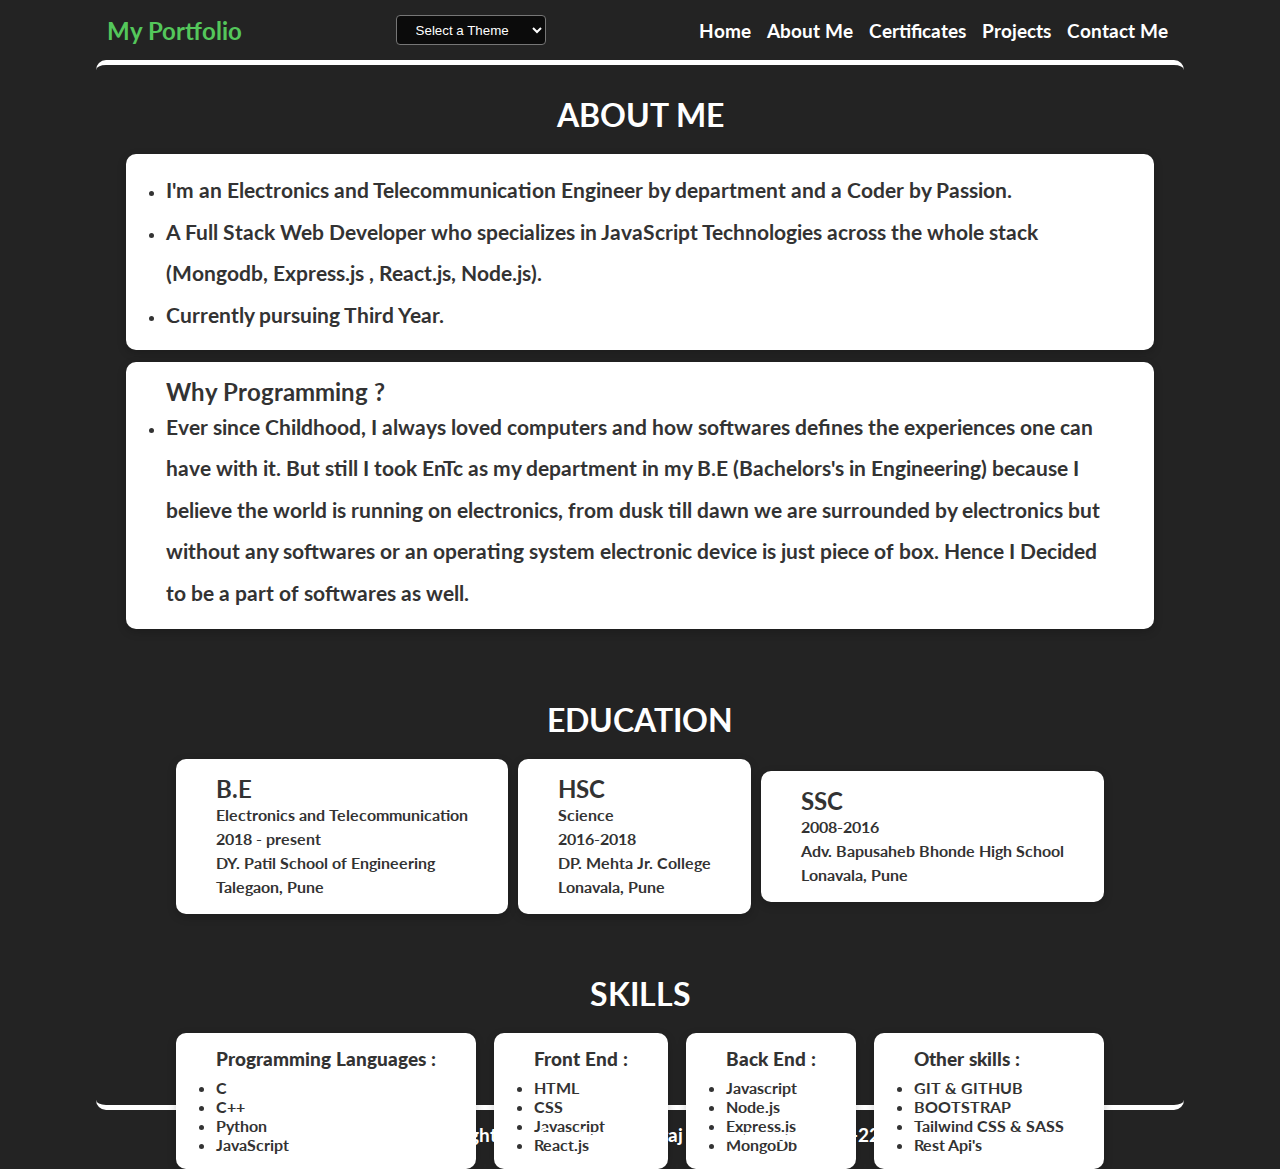
<file: about.html>
<!DOCTYPE html>
<html lang="en">

<head>
    <meta charset="UTF-8">
    <meta http-equiv="X-UA-Compatible" content="IE=edge">
    <meta name="viewport" content="width=device-width, initial-scale=1.0">
    <title>Portfolio</title>
    <link rel="stylesheet" href="css/style.css">
    <link rel="stylesheet" href="css/utilities.css">
    <link rel="stylesheet" href="css/responsive.css">
</head>

<body>
    <!-- ********** NAVBAR ********* -->
    <nav class="container">
        <div class="navigation-menu flex">
            <div class="logo">
                <h3>My Portfolio</h3>
            </div>
            <div class="theme-changer">
                <ul>
                    <li>
                        <select id="themeswitcher">
                            <option value="theme-dark">Select a Theme</option>
                            <option value="theme-light">Light</option>
                            <option value="theme-dark">Dark</option>
                        </select>
                    </li>
                </ul>
            </div>
            <div class="Hamburger">
                <span></span>
                <span></span>
                <span></span>
            </div>
            <ul class="nav-items flex-2">
                <li>
                    <a href="index.html">Home</a>
                </li>
                <li>
                    <a href="about.html">About Me</a>
                </li>
                <li>
                    <a href="certificates.html">Certificates</a>
                </li>
                <li>
                    <a href="projects.html">Projects</a>
                </li>
                <li>
                    <a href="contact.html">Contact Me</a>
                </li>
            </ul>
        </div>
    </nav>

    <!-- ********************* About *********************** -->
    <section class="about">
        <div class="container">
            <div class="my-info flex-3">
                <h1>About Me</h1>
                <div class="card">
                    <ul>
                        <li><p>I'm an Electronics and Telecommunication Engineer by department and a Coder by Passion.</p></li>
                        <li><p>A Full Stack Web Developer who specializes in JavaScript Technologies across the whole stack
                            (Mongodb, Express.js , React.js, Node.js).
                        </p></li>
                    <li><p>Currently pursuing Third Year.</p></li>
                    </ul>
                </div>
                <div class="card">
                    <h2>Why Programming ?</h2>
                   <ol>
                       <li>
                        <p>Ever since Childhood, I always loved computers and how softwares defines the experiences one can
                            have with it. But still I took EnTc as my department in my B.E (Bachelors's in Engineering)
                            because I believe the world is
                            running on electronics, from dusk till dawn we are surrounded by electronics but without any
                            softwares or an operating system electronic device is just piece of box. Hence I Decided to be a
                            part of softwares as well.</p>
                       </li>
                   </ol>
                </div>
            </div>
            <div class="my-education">
                <h1>education</h1>
                <div class="education flex">
                    <div class="card">
                        <h2>B.E</h2>
                        <p>Electronics and Telecommunication</p>
                        <p>2018 - present</p>
                        <p>DY. Patil School of Engineering</p>
                        <p>Talegaon, Pune</p>
                    </div>
                    <div class="card">
                        <h2>HSC</h2>
                        <p>Science</p>
                        <p>2016-2018</p>
                        <p>DP. Mehta Jr. College</p>
                        <p>Lonavala, Pune</p>
                    </div>
                    <div class="card">
                        <h2>SSC</h2>
                        <p>2008-2016</p>
                        <p>Adv. Bapusaheb Bhonde High School</p>
                        <p>Lonavala, Pune</p>
                    </div>
                </div>
            </div>
            <div class="my-skills">
                <h1>Skills</h1>
                <div class="skills flex">
                    <div class="card">
                        <h3>Programming Languages : </h3>
                        <ol>
                            <li>C</li>
                            <li>C++</li>
                            <li>Python</li>
                            <li>JavaScript</li>
                        </ol>
                    </div>
                    <div class="card">
                        <h3>Front End : </h3>
                        <ol>
                            <li> HTML </li>
                            <li> CSS </li>
                            <li> Javascript </li>
                            <li> React.js </li>
                        </ol>
                    </div>
                    <div class="card">
                        <h3>Back End : </h3>
                        <ol>
                            <li> Javascript </li>
                            <li> Node.js </li>
                            <li> Express.js </li>
                            <li> MongoDb </li>
                        </ol>
                    </div>
                    <div class="card">
                        <h3>Other skills : </h3>
                        <ol>
                            <li> GIT & GITHUB </li>
                            <li> BOOTSTRAP </li>
                            <li> Tailwind CSS & SASS </li>
                            <li> Rest Api's </li>
                        </ol>
                    </div>
                </div>
            </div>
        </div>
    </section>

    <!-- ***************** FOOTER ****************** -->
    <section class="footer">
        <div class="container flex">
            <h3>&copy;Copyright and Created By Suraj Vishwakarma 2021-22.</h3>
        </div>
    </section>


    <script src="js/theme.js"></script>
    <script src="js/navigation.js"></script>
</body>

</html>
</file>
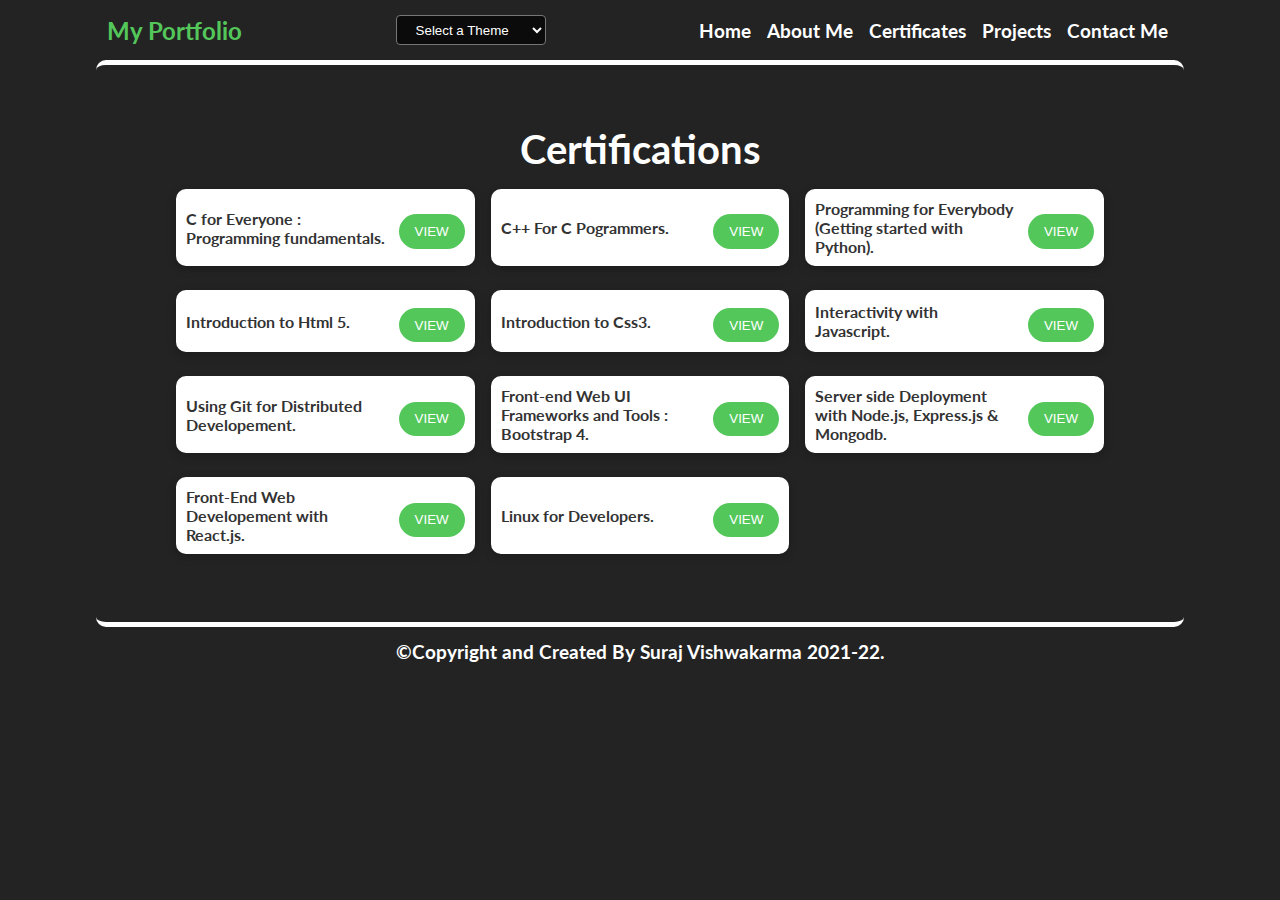
<file: certificates.html>
<!DOCTYPE html>
<html lang="en">

<head>
    <meta charset="UTF-8">
    <meta http-equiv="X-UA-Compatible" content="IE=edge">
    <meta name="viewport" content="width=device-width, initial-scale=1.0">
    <title>Portfolio</title>
    <link rel="stylesheet" href="css/style.css">
    <link rel="stylesheet" href="css/utilities.css">
    <link rel="stylesheet" href="css/responsive.css">
</head>

<body>
    <!-- ********** NAVBAR ********* -->
    <nav class="container">
        <div class="navigation-menu flex">
            <div class="logo">
                <h3>My Portfolio</h3>
            </div>
            <div class="theme-changer">
                <ul>
                    <li>
                        <select id="themeswitcher">
                            <option value="theme-dark">Select a Theme</option>
                            <option value="theme-light">Light</option>
                            <option value="theme-dark">Dark</option>
                        </select>
                    </li>
                </ul>
            </div>
            <div class="Hamburger">
                <span></span>
                <span></span>
                <span></span>
            </div>
            <ul class="nav-items flex-2">
                <li>
                    <a href="index.html">Home</a>
                </li>
                <li>
                    <a href="about.html">About Me</a>
                </li>
                <li>
                    <a href="certificates.html">Certificates</a>
                </li>
                <li>
                    <a href="projects.html">Projects</a>
                </li>
                <li>
                    <a href="contact.html">Contact Me</a>
                </li>
            </ul>
        </div>
    </nav>

    <!-- ********************* Certificates *********************** -->
    <section class="Certificates">
        <div class="container">
            <div class="my-certificates">
                <h1>Certifications</h1>
                <div class="certificates grid">
                    <div class="card-2">
                        <span> C for Everyone : Programming fundamentals. </span>
                        <button class="btn"><a
                                href="https://www.coursera.org/account/accomplishments/verify/TUGR3SJU7K93">View</a></button>
                    </div>
                    <div class="card-2">
                        <span> C++ For C Pogrammers.
                        </span>
                        <button class="btn"><a
                                href="https://www.coursera.org/account/accomplishments/verify/TPYPS8C63WCP">View</a></button>
                    </div>
                    <div class="card-2">
                        <span> Programming for Everybody (Getting started with Python).
                        </span>
                        <button class="btn"><a
                                href="https://www.coursera.org/account/accomplishments/verify/NRLZZMEYQ8DW">View</a></button>
                    </div>
                    <div class="card-2">
                        <span> Introduction to Html 5.
                        </span>
                        <button class="btn"><a
                                href="https://www.coursera.org/account/accomplishments/verify/AKTHDSXSZY43">View</a></button>
                    </div>
                    <div class="card-2">
                        <span> Introduction to Css3.
                        </span>
                        <button class="btn"><a href="https://www.coursera.org/verify/89LA9UBGHTW6">View</a></button>
                    </div>
                    <div class="card-2">
                        <span> Interactivity with Javascript.
                        </span>
                        <button class="btn"><a
                                href="https://www.coursera.org/account/accomplishments/verify/THX6RLWUUT98">View</a></button>
                    </div>
                    <div class="card-2">
                        <span> Using Git for Distributed Developement.
                        </span>
                        <button class="btn"><a
                                href="https://www.coursera.org/account/accomplishments/verify/UE5V4TU2UL6W">View</a></button>
                    </div>
                    <div class="card-2">
                        <span> Front-end Web UI Frameworks and Tools : Bootstrap 4.
                        </span>
                        <button class="btn"><a
                                href="https://www.coursera.org/account/accomplishments/verify/XULZ82QLBDWk">View</a></button>
                    </div>
                    <div class="card-2">
                        <span> Server side Deployment with Node.js, Express.js & Mongodb.
                        </span>
                        <button class="btn"><a
                                href="https://www.coursera.org/account/accomplishments/verify/48Y8FTYBCGY4">View</a></button>
                    </div>
                    <div class="card-2">
                        <span> Front-End Web Developement with React.js.
                        </span>
                        <button class="btn"><a
                                href="https://www.coursera.org/account/accomplishments/verify/9JVY9B73FQH6">View</a></button>
                    </div>
                    <div class="card-2">
                        <span> Linux for Developers.
                        </span>
                        <button class="btn"><a href="https://www.coursera.org/verify/TECMVENDKZUW">View</a></button>
                    </div>
                </div>
            </div>
        </div>
    </section>

    <!-- ***************** FOOTER ****************** -->
    <section class="footer">
        <div class="container flex">
            <h3>&copy;Copyright and Created By Suraj Vishwakarma 2021-22.</h3>
        </div>
    </section>


    <script src="js/theme.js"></script>
    <script src="js/navigation.js"></script>
</body>

</html>
</file>
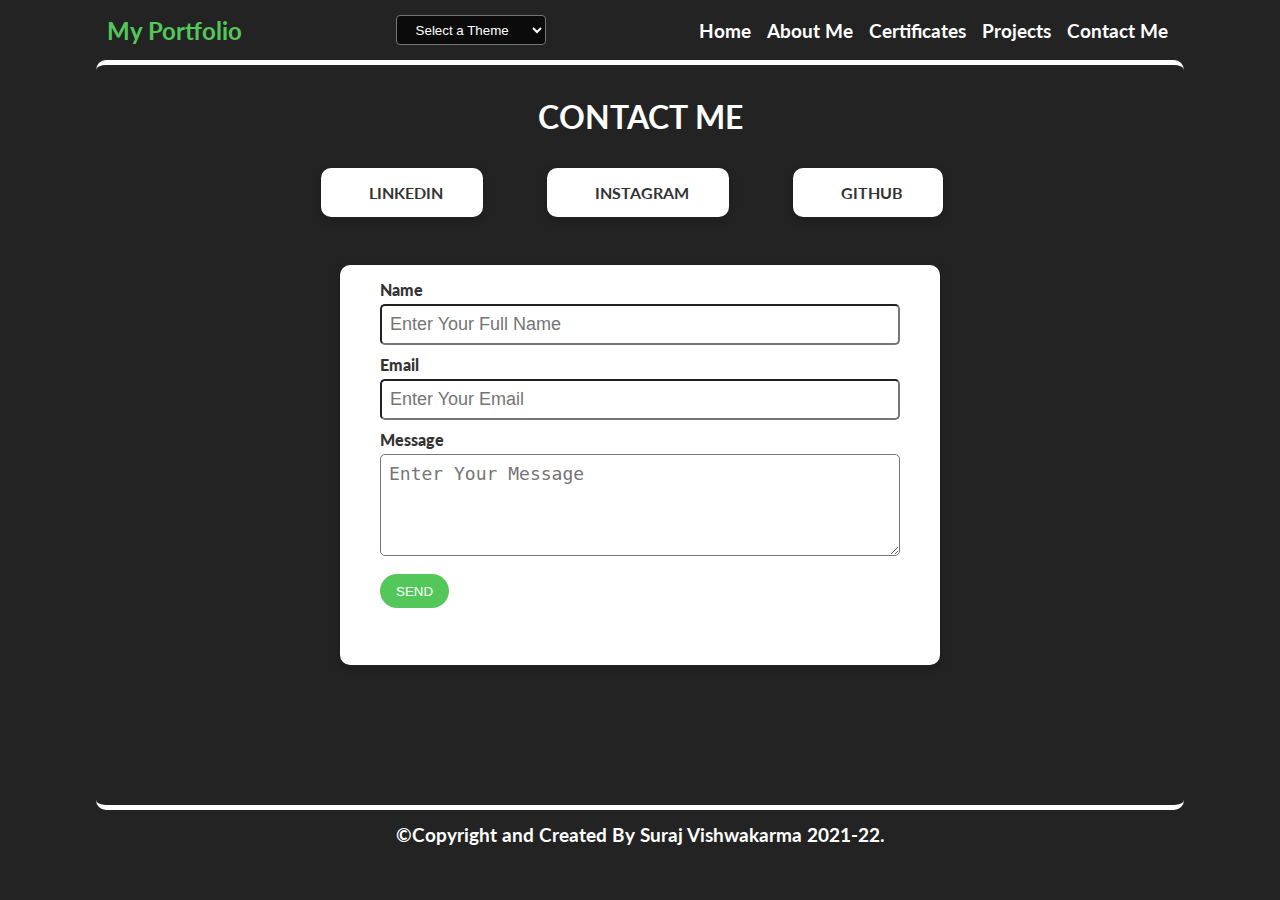
<file: contact.html>
<!DOCTYPE html>
<html lang="en">

<head>
    <meta charset="UTF-8">
    <meta http-equiv="X-UA-Compatible" content="IE=edge">
    <meta name="viewport" content="width=device-width, initial-scale=1.0">
    <title>Portfolio</title>
    <link rel="stylesheet" href="https://cdnjs.cloudflare.com/ajax/libs/font-awesome/5.15.2/css/all.min.css"
        integrity="sha512-HK5fgLBL+xu6dm/Ii3z4xhlSUyZgTT9tuc/hSrtw6uzJOvgRr2a9jyxxT1ely+B+xFAmJKVSTbpM/CuL7qxO8w=="
        crossorigin="anonymous" />
    <link rel="stylesheet" href="css/style.css">
    <link rel="stylesheet" href="css/utilities.css">
    <link rel="stylesheet" href="css/responsive.css">
</head>

<body>
          <!-- ************************* NAVBAR *********************** -->
          <nav class="container">
            <div class="navigation-menu flex">
                <div class="logo">
                    <h3>My Portfolio</h3>
                </div>
                <div class="theme-changer">
                    <ul>
                        <li>
                            <select id="themeswitcher">
                                <option value="theme-dark">Select a Theme</option>
                                <option value="theme-light">Light</option>
                                <option value="theme-dark">Dark</option>
                            </select>
                        </li>
                    </ul>
                </div>
                <div class="Hamburger">
                    <span></span>
                    <span></span>
                    <span></span>
                </div>
                <ul class="nav-items flex-2">
                    <li>
                        <a href="index.html">Home</a>
                    </li>
                    <li>
                        <a href="about.html">About Me</a>
                    </li>
                    <li>
                        <a href="certificates.html">Certificates</a>
                    </li>
                    <li>
                        <a href="projects.html">Projects</a>
                    </li>
                    <li>
                        <a href="contact.html">Contact Me</a>
                    </li>
                </ul>
            </div>
        </nav>
    

    <!-- ********************* Contact *********************** -->
    <section class="contact">
        <div class="container flex-2">
            <h1>Contact Me</h1>
            <div class="social flex">
                <a href="https://www.linkedin.com/in/suraj-vishwakarma-1055/" class="card"><i class="fab fa-linkedin fa-2x"></i>LINKEDIN</a>
                <a href="https://www.instagram.com/soooraj_2509/" class="card"><i class="fab fa-instagram fa-2x"></i>INSTAGRAM</a>
                <a href="https://github.com/suraj1055" class="card"><i class="fab fa-github fa-2x"></i>GITHUB</a>
            </div>
            <form name="contact" method="POST" data-netlify="true" class="form card" id="form">
                    <div class="form-control">
                        <label for="Name">Name</label>
                        <input type="text" id="name" name="fullname" placeholder="Enter Your Full Name" autocomplete="off">
                        <i class="fas fa-check-circle"></i>
                        <i class="fas fa-exclamation-circle"></i>
                        <small>Error msg</small>
                    </div>
                    <div class="form-control">
                        <label for="email">Email</label>
                        <input type="text" id="email" name="email" placeholder="Enter Your Email" autocomplete="off">
                        <i class="fas fa-check-circle"></i>
                        <i class="fas fa-exclamation-circle"></i>
                        <small>Error msg</small>
                    </div>
                    <div class="form-control">
                        <label for="message">Message</label>
                        <textarea name="message" id="message" rows="4" cols="50" placeholder="Enter Your Message"></textarea>
                    </div>
                    <input type="submit" value="send" class="btn">
                </form>
        </div>
    </section>

    <!-- ***************** FOOTER ****************** -->
    <section class="footer">
        <div class="container flex">
            <h3>&copy;Copyright and Created By Suraj Vishwakarma 2021-22.</h3>
        </div>
    </section>


    <script src="js/theme.js"></script>
    <script src="js/navigation.js"></script>
    <script src="js/form.js"></script>
</body>

</html>
</file>
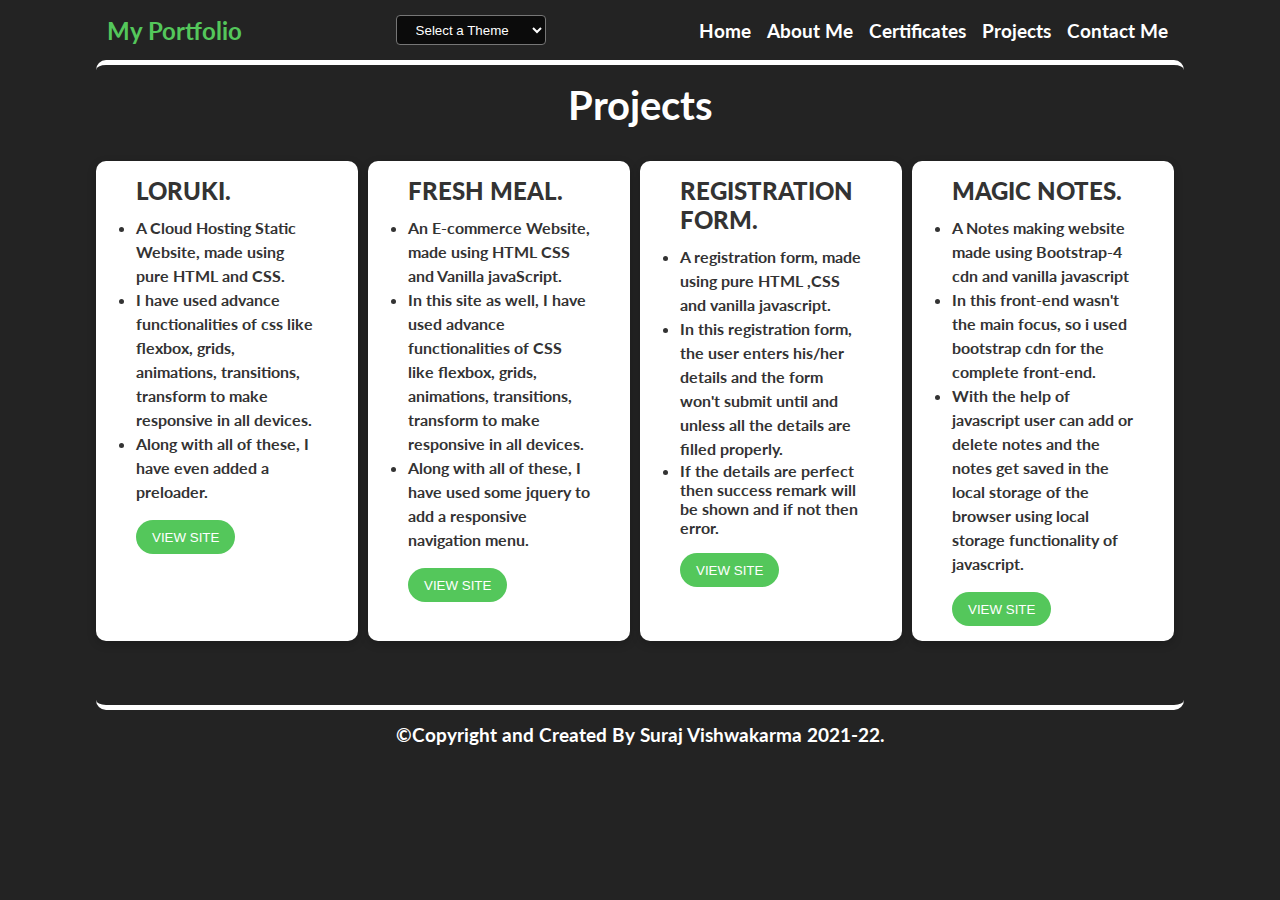
<file: projects.html>
<!DOCTYPE html>
<html lang="en">

<head>
    <meta charset="UTF-8">
    <meta http-equiv="X-UA-Compatible" content="IE=edge">
    <meta name="viewport" content="width=device-width, initial-scale=1.0">
    <title>Portfolio</title>
    <link rel="stylesheet" href="css/style.css">
    <link rel="stylesheet" href="css/utilities.css">
    <link rel="stylesheet" href="css/responsive.css">
</head>

<body>
      <!-- ********** NAVBAR ********* -->
      <nav class="container">
        <div class="navigation-menu flex">
            <div class="logo">
                <h3>My Portfolio</h3>
            </div>
            <div class="theme-changer">
                <ul>
                    <li>
                        <select id="themeswitcher">
                            <option value="theme-dark">Select a Theme</option>
                            <option value="theme-light">Light</option>
                            <option value="theme-dark">Dark</option>
                        </select>
                    </li>
                </ul>
            </div>
            <div class="Hamburger">
                <span></span>
                <span></span>
                <span></span>
            </div>
            <ul class="nav-items flex-2">
                <li>
                    <a href="index.html">Home</a>
                </li>
                <li>
                    <a href="about.html">About Me</a>
                </li>
                <li>
                    <a href="certificates.html">Certificates</a>
                </li>
                <li>
                    <a href="projects.html">Projects</a>
                </li>
                <li>
                    <a href="contact.html">Contact Me</a>
                </li>
            </ul>
        </div>
    </nav>

    <!-- ********************* Projects *********************** -->
    <section class="projects">
        <div class="container">
            <h1>Projects</h1>
            <div class="my-projects flex">
                <div class="project-1 card">
                    <h2>Loruki.</h2>
                    <ol>
                        <li>
                            <p>A Cloud Hosting Static Website, made using pure HTML and CSS.</p>
                        </li>
                        <li>
                            <p>I have used advance functionalities of css like flexbox, grids, animations, transitions, transform to make responsive in all devices.</p>
                        </li>
                        <li>
                            <p>Along with all of these, I have even added a preloader.</p>
                        </li>
                    </ol>
                    <button class="btn"><a href="https://sooorajlorukiwebsite.netlify.app">View Site</a></button>
                </div>
                <div class="project-2 card">
                    <h2>Fresh Meal.</h2>
                    <ol>
                        <li>
                            <p>An E-commerce Website, made using HTML CSS and Vanilla javaScript.</p>
                        </li>
                        <li>
                            <p>In this site as well, I have used advance functionalities of CSS like flexbox, grids, animations, transitions, transform to make responsive in all devices.</p>
                        </li>
                        <li>
                            <p>Along with all of these, I have used some jquery to add a responsive navigation menu.</p>
                        </li>
                    </ol>
                    <button class="btn"><a href="https://soooraje-commercewebsite.netlify.app/">View Site</a></button>
                </div>
                <div class="project-3 card">
                    <h2>Registration Form.</h2>
                    <ol>
                        <li>
                            <p>A registration form, made using pure HTML ,CSS and vanilla javascript.</p>
                        </li>
                        <li>
                            <p>In this registration form, the user enters his/her details and the form won't submit until and unless all the details are filled properly. </p>
                        </li>
                        <li>If the details are perfect then success remark will be shown and if not then error.</li>
                    </ol>
                    <button class="btn"><a href="https://sooorajformvalidation.netlify.app">View Site</a></button>
                </div>
                <div class="project-4 card">
                    <h2>Magic Notes.</h2>
                    <ol>
                        <li>
                            <p>A Notes making website made using Bootstrap-4 cdn and vanilla javascript</p>
                        </li>
                        <li>
                            <p>In this front-end wasn't the main focus, so i used bootstrap cdn for the complete front-end.</p>
                        </li>
                        <li>
                            <p>With the help of javascript user can add or delete notes and the notes get saved in the local storage of the browser using local storage functionality of javascript.</p>
                        </li>
                    </ol>
                    <button class="btn"><a href="https://sooorajnotewebsite.netlify.app">View Site</a></button>
                </div>
            </div>
        </div>
    </section>

    <!-- ***************** FOOTER ****************** -->
    <section class="footer">
        <div class="container flex">
            <h3>&copy;Copyright and Created By Suraj Vishwakarma 2021-22.</h3>
        </div>
    </section>


    <script src="js/theme.js"></script>
    <script src="js/navigation.js"></script>
</body>

</html>
</file>
<file: css/style.css>
/* ********* NAVBAR ******** */
.nav-items li{
    padding-right: 1rem;
}

.nav-items li a{
    font-size: 1.2rem;
    font-weight: 700;
    color: var(--font-color);
}

.nav-items li a:hover{
    border-bottom: 1px solid var(--font-color);
}

.navigation-menu{
    height: 60px;
}

.navigation-menu .logo{
    padding-left: 0.7rem;
    font-size: 1.3rem;
    color: var(--accent);
    cursor: pointer;
}

.theme-changer select{
    display: inline-block;
    height: 30px;
    width: 150px;
    padding: 2px 15px;
    outline: none;
    color: var(--pure);
    background: var(--secondary);
    border-radius: 4px;
}

.Hamburger{
    display: none;
    margin-top: 8px;
}

.mobile .Hamburger{
    display: flex;
    flex-direction: column;
    padding: 20px 0;
    cursor: pointer;
} 

.mobile .Hamburger span{
    background: var(--pure);
    width: 25px;
    height: 2px;
    margin-bottom: 7px;
}

.mobile .Hamburger span{
    transform-origin: left;
    transition: all .3s ease-in;
}

.Hamburger, .logo, .theme-changer{
    z-index: 999;
}

.mobile ul.nav-items{
    display: flex;
    flex-direction: column;
    width: 100%;
    height: 50%;
    top: 0;
    left: 0;
    padding-top: 80px;
    position: fixed;
    background: var(--primary);
    opacity: 0;
    pointer-events: none;
    transition: all 0.3s ease-in;
}

.mobile ul.nav-items.open{
    opacity: 0.9;
    pointer-events: auto;
}

.mobile ul.nav-items li{
    margin-left: 0;
    text-align: center;
    padding-bottom: 30px;
}

/* ************** MAIN ************* */
.main .container{
    height: 600px;
    border-top: 5px solid var(--pure);
    border-bottom: 5px solid var(--pure);
    border-radius: 10px;
}

.main-photo img{
    margin: 4rem 5rem;
    height: 350px;
    border: 8px solid var(--pure);
    border-radius: 50%;
    animation: SlideInFromRight 1s ease-in;
}

.main-text{
    margin: 0 4rem;
    flex-direction: column;
    justify-content: center;
    animation: SlideInFromLeft 1s ease-in;
}

.main-text h2{
    font-size: 4rem;
}

.main-text .typing{
    font-size: 2rem;
    margin-top: 0.5rem;
}

.typing{
    position: relative;
}

.typing:after{
    content : '';
    position: absolute;
    width: 1px;
    height: 35px;
    border-right: 3px solid var(--font-color);
    animation: blink 1s infinite ease-in-out;
}

@keyframes blink{
    0%{
        opacity: 0;
    }
    100%{
        opacity: 100%;
    }
}

/* ************** FOOTER **************** */
.footer .container{
    height: 50px;
    justify-content: center;
    
}

/* **************** ABOUT ***************** */
.about .container{
    height: 1050px;
    border-top: 5px solid var(--pure);
    border-bottom: 5px solid var(--pure);
    border-radius: 10px;
    animation: Appear 1s ease-in;
}

.about h1{
    text-transform: uppercase;
    text-align: center;
    margin-bottom: 20px ;
}

.about .my-info{
    margin: 30px;
}

.about .my-info .card{
    margin-bottom: 0.7rem;
}

.about .my-info .card li{
    list-style-type: disc;
}

.my-info p{
    line-height: 2;
    font-size: 1.3rem;
}

.about .my-education, .my-skills{
    margin: 60px 5rem;
}

.about .my-education p{
    line-height: 1.5;
}

.about .my-skills h3{
    margin-bottom: 0.5rem;
    font-weight: bolder;
}

.about .my-skills li{
    list-style-type: disc;
}

/* ********************** CERTIFICATES ******************* */

.Certificates .container{
    border-top: 5px solid var(--pure);
    border-bottom: 5px solid var(--pure);
    border-radius: 10px;
    animation: Appear 1s ease-in;
}

.Certificates h1{
    text-align: center;
    margin-bottom: 1rem;
    font-size: 2.5rem;
}

.my-certificates .certificates span{
    margin-right: 0.8rem;
}

.my-certificates{
    margin: 60px 5rem;
}

/* *************************** PROJECTS ************************ */
.projects .container{
    border-top: 5px solid var(--pure);
    border-bottom: 5px solid var(--pure);
    border-radius: 10px;
    height: 650px;
    animation: Appear 1s ease-in;
}

.projects h1{
    font-size: 2.5rem;
    text-align: center;
    margin: 1rem 0;
}

.my-projects{
    margin-top: 2rem;
}

.projects .card{
    height: 480px;
    width: 400px;
    margin-right: 0.6rem;
}

.my-projects li{
    list-style-type: disc;
}

.my-projects p{
    font-size: 1rem;
    line-height: 1.5;
}

.my-projects h2{
    font-size: 1.5rem;
    font-weight: bolder;
    text-transform: uppercase;
    margin-bottom: 0.7rem;
}

.my-projects .btn{
    margin-top: 1rem ;
}

/* ************************* CONTACT ************************** */
.contact .container{
    border-top: 5px solid var(--pure);
    border-bottom: 5px solid var(--pure);
    border-radius: 10px;
    flex-direction: column;
    height: 750px;
    animation: Appear 1s ease-in;
}

.contact .container h1{
    text-align: center;
    text-transform: uppercase;
    margin: 2rem 0;
    font-size: 2rem;
}

.container .social a{
    margin-right: 4rem;
    font-size: 1rem;
}

.social i{
    margin-right: 0.5rem;
}

.social{
    margin-left: 3rem;
}

.container .form{
    margin-top: 3rem;
}

.form{
    width: 600px;
    height: 400px;
}

.form-control{
    margin-bottom: 10px;
    position: relative;
}

.form-control label{
    display: inline-block;
    margin-bottom: 5px;
    font-weight: bolder;
}

.form-control input, textarea{
    width: 100%;
    padding: 8px;
    display: block;
    font-size: 18px;
    border-radius: 5px;
    margin-bottom: 0.5rem;
}

.form-control.success input {
    border-color: #2ecc71;
}

.form-control.error input {
    border-color: #e74c3c;
}

.form-control i{
    position: absolute;
    right: 8px;
    top: 40px;
    visibility: hidden;
}

.form-control small{
    color: #e74c3c;
    position: absolute;
    bottom: -12;
    right: 10px;
    visibility: hidden;
}

.form-control.success i.fa-check-circle{
    color: #2ecc71;
    visibility: visible;
}

.form-control.error i.fa-exclamation-circle{
    color: #e74c3c;
    visibility: visible;
}

.form-control.error small{
    visibility: visible;
}

@keyframes SlideInFromLeft{
    0%{
        transform: translateX(-100%);
    }

    100%{
        transform: translateX(0);
    }
}

@keyframes SlideInFromRight{
    0%{
        transform: translateX(100%);
    }

    100%{
        transform: translateX(0);
    }
}

@keyframes Appear{
    0%{
        opacity: 0;
    }
    100%{
        opacity: 1;
    }
}
</file>
<file: css/utilities.css>
@import url('https://fonts.googleapis.com/css2?family=Lato:wght@300&display=swap');

.theme-light{
    --primary: whitesmoke;
    --secondary: whitesmoke;
    --accent: #54c75b;
    --font-color: #000;
    --pure: #333;
}

.theme-dark{
    --primary: #232323;
    --secondary: #0b0b0b;
    --accent: #54c75b;
    --font-color: #fff;
    --pure: #fff;
}

*{
    margin: 0;
    padding: 0;
    box-sizing: border-box;
    list-style-type: none;
    text-decoration: none;
}

body{
    font-family: 'Lato', sans-serif;
    background: var(--primary);
    color: var(--font-color);
}

.container{
    background: var(--primary);
    width: 85vw;
    max-width: 90%;
    margin: 0 auto;
}

.flex{
    display: flex;
    justify-content: space-between;
    align-items: center;
}

.flex-2{
    display: flex;
    align-items: center;
}

.flex-3{
    display: flex;
    flex-direction: column;
    justify-content: center;
}

.card{
   background-color: #fff;
   color: #333;
   border-radius: 10px;
   box-shadow: 0 3px 10px rgba(0, 0, 0, 0.2);
   padding: 15px 40px;
   font-weight: bold;
}

.btn{
    margin-top: .5rem;
    padding: 0.6rem 1rem;
    color: var(--font-color);
    background: var(--accent);
    border-radius: 45px;
    outline: none;
    border: none;
    cursor: pointer;
    text-transform: uppercase;
}

.btn a{
    text-decoration: none;
    color: #fff;
}

.card-2{
    background-color: #fff;
    color: #333;
    border-radius: 10px;
    box-shadow: 0 3px 10px rgba(0, 0, 0, 0.2);
    padding: 10px 10px;
    font-weight: bold;
    margin-bottom: 0.5rem;
    display: flex;
    justify-content: space-between;
    align-items: center;
 }

 .grid{
     display: grid;
     grid-template-columns: 1fr 1fr 1fr;
     grid-gap: 1rem;
 }
</file>
<file: css/responsive.css>
@media (min-width: 750px) and (max-width: 1050px){
    .container{
        width: 700px;
        margin: 0 auto;
        max-width: 90%;
    }

    .navigation-menu .logo{
        padding-left: 0;
        font-size: 1rem;
    }

    .theme-changer select{
        width: 100px;
    }

    .navigation-menu .nav-items li a{
        font-size: 0.9rem; 
    }

    .mobile .Hamburger span{
        width: 22px;
        height: 1px;
    }

    .main .container{
        display: flex;
        align-items: center;
        justify-content: center;
        flex-direction: column-reverse;
        height: 800px;

    }

    .main-photo img{
        height: 300px;
    }

    .main-text h2{
        font-size: 3rem;
    }
    
    .main-text .typing{
        font-size: 1.5rem;
    }

    .footer .container h3{
        font-size: .8rem;
    }

    .about .container{
        height: 1800px;
    }

    .about .my-info p{
        font-size: 0.6rem;
    }

    .about .my-education .education, 
    .my-skills .skills, 
    .about .my-info{
        display: flex;
        flex-direction: column;
        align-items: center;
    }

    .about .my-education .education .card, 
    .my-skills .skills .card, 
    .about .my-info .card{
        margin-bottom: 0.5rem;
        width: 300px;
    }

    .my-certificates .certificates{
        display: grid;
        grid-template-columns: 1fr 1fr;
    }

    .projects .container{
        height: 950px;
    }

    .projects .my-projects{
       display: grid;
       grid-template-columns: 1fr 1fr;
    }

    .my-projects .card{
        height: 400px;
        width: 300px;
        margin-bottom: 0.6rem;
        margin-left: 0.5rem;
    }
}

@media (min-width: 450px) and (max-width: 750px){
    .container{
        width: 700px;
        margin: 0 auto;
        max-width: 90%;
    }

    .navigation-menu .logo{
        padding-left: 0;
        font-size: 1.2rem;
    }

    .theme-changer select{
        width: 120px;
    }

    .mobile .Hamburger span{
        width: 22px;
        height: 1px;
    }

    .main .container{
        display: flex;
        align-items: center;
        justify-content: center;
        flex-direction: column-reverse;
        height: 800px;

    }

    .main-photo img{
        height: 300px;
    }

    .main-text h2{
        font-size: 3rem;
    }
    
    .main-text .typing{
        font-size: 1.5rem;
    }

    .footer .container h3{
        font-size: .8rem;
    }

    .about .container{
        height: 1800px;
    }

    .about .my-info p{
        font-size: 0.6rem;
    }

    .about .my-education .education, 
    .my-skills .skills, 
    .about .my-info{
        display: flex;
        flex-direction: column;
        align-items: center;
    }

    .about .my-education .education .card, 
    .my-skills .skills .card, 
    .about .my-info .card{
        margin-bottom: 0.5rem;
        width: 300px;
    }

    .my-certificates .certificates{
        display: flex;
        flex-wrap: wrap;
    }

    .projects .container{
        height: 1750px;
    }

    .projects .my-projects{
        display: flex;
        flex-direction: column;
        justify-content: center;
        align-items: center;
    }

    .my-projects .card{
        height: 400px;
        width: 300px;
        margin-bottom: 0.6rem;
        margin-left: 0.5rem;
    }

    .contact .container{
        height: 800px;
    }

    .form{
        width: 250px;
        height: 380px;
    }

    .contact .social{
        flex-direction: column;
        align-items: center;
    }

    .contact .social .card{
        margin-bottom: 1rem;
        width: 250px;
    }

    .form-control input{
        width: 100%;
    }
}

@media (min-width: 0px) and (max-width: 450px){
    .container{
        width: 400px;
        margin: 0 auto;
        max-width: 90%;
    }

    .navigation-menu .logo{
        font-size: 1rem;
        font-weight: bold;
    }

    .theme-changer select{
        width: 100px;
    }

    .mobile .Hamburger span{
        width: 22px;
        height: 1px;
        margin-left: 4rem;
    }

    .main .container{
        display: flex;
        align-items: center;
        justify-content: space-around;
        flex-direction: column-reverse;
        height: 660px;
    }

    .main-photo img{
        height: 250px;
    }

    .main-text h2{
        font-size: 2.5rem;
    }
    
    .main-text .typing{
        margin-bottom: 1.5rem;
        font-size: 2rem;
    }

    .footer .container h3{
        font-size: .7rem;
    }

    .about .container{
        height: 1800px;
    }

    .about .my-info p{
        font-size: 0.6rem;
    }

    .about .my-education .education, 
    .my-skills .skills, 
    .about .my-info{
        display: flex;
        flex-direction: column;
        align-items: center;
    }

    .about .my-education .education .card, 
    .my-skills .skills .card, 
    .about .my-info .card{
        margin-bottom: 0.5rem;
        width: 300px;
    }

    .my-certificates .certificates{
        display: flex;
        flex-direction: column;
        align-items: center;
        justify-content: center;
    }

    .Certificates h1{
        font-size: 1.5rem;
    }

    .my-certificates .certificates .card-2{
        width: 300px;
    }

    .projects .container{
        height: 1750px;
    }

    .projects .my-projects{
        display: flex;
        flex-direction: column;
        justify-content: center;
        align-items: center;
    }

    .my-projects .card{
        height: 400px;
        width: 300px;
        margin-bottom: 0.6rem;
        margin-left: 0.5rem;
    }

    .contact .container{
        height: 800px;
    }

    .form{
        width: 250px;
        height: 300px;
    }

    .contact .social{
        flex-direction: column;
        align-items: center;
    }

    .contact .social .card{
        margin-bottom: 1rem;
        width: 250px;
    }

    .form-control input, textarea{
        font-size: 0.5rem;
        width: 100%;
    }
}
</file>
